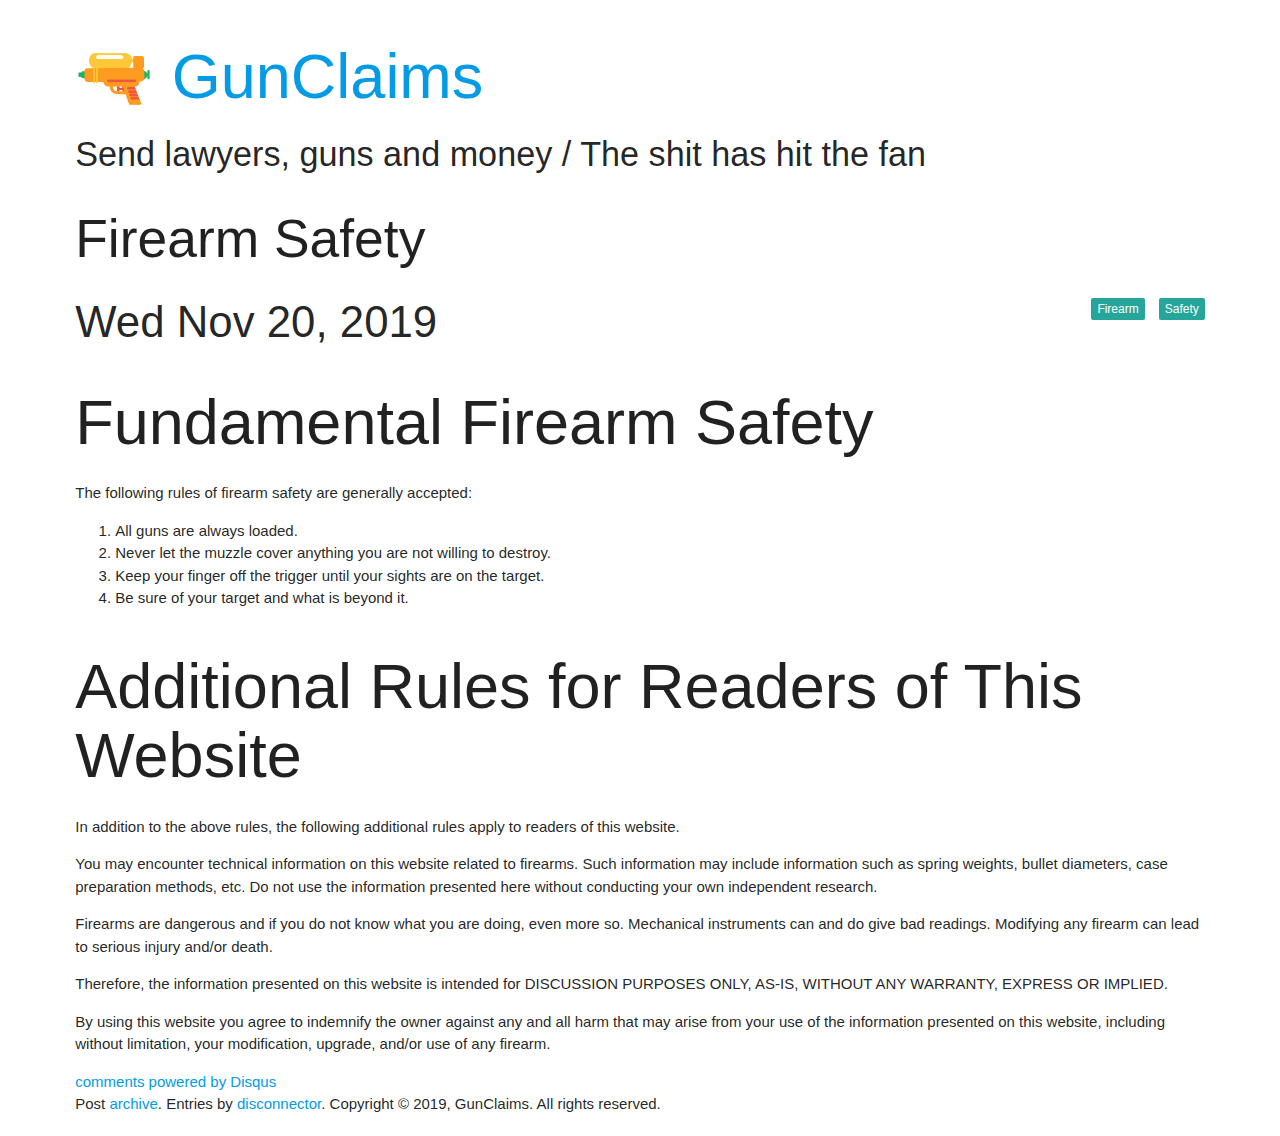
<file: 2019-11-23-firearm-safety.html>
<!DOCTYPE html>
<html lang="en">
  <head>
    
    <meta charset="utf-8">
    <meta itemprop="author" content="">
    <meta itemprop="name" content="GunClaims">
    <meta itemprop="description" content="Send lawyers, guns and money / The shit has hit the fan">
    <link rel="stylesheet" href="css/materialize.min.css"/>
    <script src="js/materialize.min.js"></script>
    <link rel="stylesheet" href="css/site.css"/>
    <link rel="alternate" type="application/atom+xml" href="gunclaims.atom" title="GunClaims blog" />

    <title> GunClaims - Firearm Safety </title>
  </head>
  <body>
    
      <div class="container">
        <div class='row'>
            <div class='col s12'>
              <header>
                <h1 id="title">🔫&nbsp;<a href="/">GunClaims</a></h1>
                <h4 id="tagline">Send lawyers, guns and money / The shit has hit the fan</h4>
              </header>
              <section class="content">
                  
    <article itemscope itemtype="http://schema.org/BlogPosting">
        <h2 id="post-title">Firearm Safety</h2>
        <h3 id="post-created">
          Wed Nov 20, 2019
          <span id="post-tag" class='new badge' data-badge-caption=''>Safety</span>&nbsp;&nbsp;<span class='badge new' data-badge-caption='' id='post-tag'>Firearm</span>
        </h3>
        
        <div id="post-content">
          <h1 id="fundamental-firearm-safety">Fundamental Firearm Safety</h1>
<p>The following rules of firearm safety are generally accepted:</p>
<ol>
<li>All guns are always loaded.</li>
<li>Never let the muzzle cover anything you are not willing to destroy.</li>
<li>Keep your finger off the trigger until your sights are on the target.</li>
<li>Be sure of your target and what is beyond it.</li>
</ol>
<h1 id="additional-rules-for-readers-of-this-website">Additional Rules for Readers of This Website</h1>
<p>In addition to the above rules, the following additional rules apply to
readers of this website.</p>
<p>You may encounter technical information on this website related to
firearms.  Such information may include information such as spring
weights, bullet diameters, case preparation methods, etc.  Do not use
the information presented here without conducting your own independent
research.</p>
<p>Firearms are dangerous and if you do not know what you are doing, even
more so.  Mechanical instruments can and do give bad readings.
Modifying any firearm can lead to serious injury and/or death.</p>
<p>Therefore, the information presented on this website is intended for
DISCUSSION PURPOSES ONLY, AS-IS, WITHOUT ANY WARRANTY, EXPRESS OR
IMPLIED.</p>
<p>By using this website you agree to indemnify the owner against any and
all harm that may arise from your use of the information presented on
this website, including without limitation, your modification, upgrade,
and/or use of any firearm.</p>
<!--
vim: ft=markdown
-->
        </div>
    <div id="disqus_thread"></div>
    <script type="text/javascript">
        /* * * CONFIGURATION VARIABLES: EDIT BEFORE PASTING INTO YOUR WEBPAGE * * */
        var disqus_shortname = 'gunclaims'; // required: replace example with your forum shortname

        /* * * DON'T EDIT BELOW THIS LINE * * */
        (function() {
            var dsq = document.createElement('script'); dsq.type = 'text/javascript'; dsq.async = true;
            dsq.src = 'https://' + disqus_shortname + '.disqus.com/embed.js';
            (document.getElementsByTagName('head')[0] || document.getElementsByTagName('body')[0]).appendChild(dsq);
        })();
    </script>
    <noscript>Please enable JavaScript to view the <a href="http://disqus.com/?ref_noscript">comments powered by Disqus.</a></noscript>
    <a href="http://disqus.com" class="dsq-brlink">comments powered by <span class="logo-disqus">Disqus</span></a>
    
        
    </article>

              </section>
              <footer>
                  Post <a href="archive.html">archive</a>.
                  Entries by <a href="mailto:gunclaims@gmail.com">disconnector</a>.
                  Copyright &copy; 2019, GunClaims.  All rights reserved.
              </footer>
        </div>
      </div>
    
  </body>
        
        <!-- Global site tag (gtag.js) - Google Analytics -->
        <script async src="https://www.googletagmanager.com/gtag/js?id=G-HYYZDHK235"></script>
        <script>
                window.dataLayer = window.dataLayer || [];
        function gtag(){dataLayer.push(arguments);}
        gtag('js', new Date());
        gtag('config', 'G-HYYZDHK235');
        </script>
        
</html>
</file>
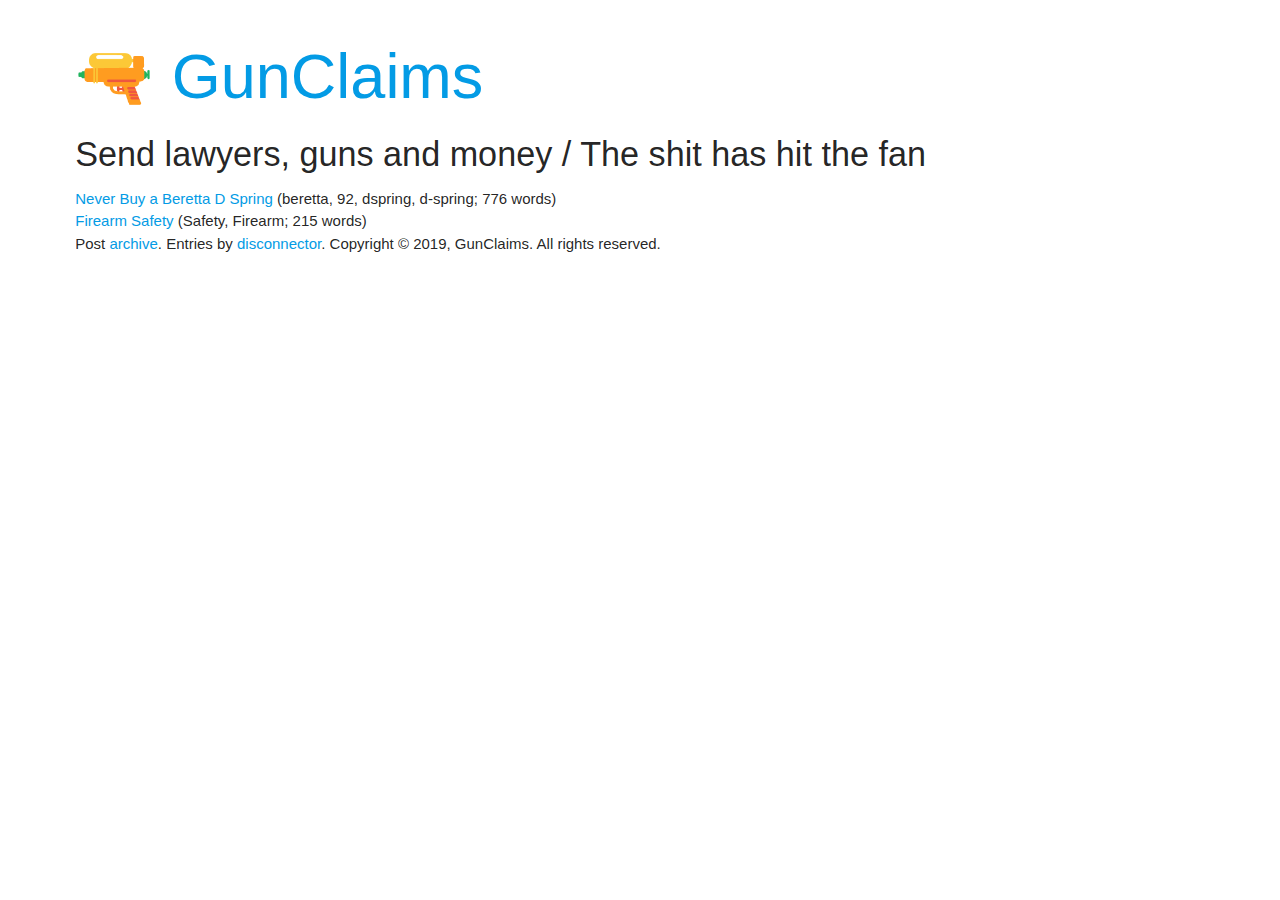
<file: archive.html>
<!DOCTYPE html>
<html lang="en">
  <head>
    
    <meta charset="utf-8">
    <meta itemprop="author" content="">
    <meta itemprop="name" content="GunClaims">
    <meta itemprop="description" content="Send lawyers, guns and money / The shit has hit the fan">
    <link rel="stylesheet" href="css/materialize.min.css"/>
    <script src="js/materialize.min.js"></script>
    <link rel="stylesheet" href="css/site.css"/>
    <link rel="alternate" type="application/atom+xml" href="gunclaims.atom" title="GunClaims blog" />

    <title>GunClaims</title>
  </head>
  <body>
    
      <div class="container">
        <div class='row'>
            <div class='col s12'>
              <header>
                <h1 id="title">🔫&nbsp;<a href="/">GunClaims</a></h1>
                <h4 id="tagline">Send lawyers, guns and money / The shit has hit the fan</h4>
              </header>
              <section class="content">
                  
    <section class="archives">
        
            <a href="2019-11-23-never-buy-a-beretta-d-spring.html">Never Buy a Beretta D Spring</a>
            (<span id="post-tags">beretta, 92, dspring, d-spring</span>; 776
            words)<br/>
        
            <a href="2019-11-23-firearm-safety.html">Firearm Safety</a>
            (<span id="post-tags">Safety, Firearm</span>; 215
            words)<br/>
        
    </section>

              </section>
              <footer>
                  Post <a href="archive.html">archive</a>.
                  Entries by <a href="mailto:gunclaims@gmail.com">disconnector</a>.
                  Copyright &copy; 2019, GunClaims.  All rights reserved.
              </footer>
        </div>
      </div>
    
  </body>
        
        <!-- Global site tag (gtag.js) - Google Analytics -->
        <script async src="https://www.googletagmanager.com/gtag/js?id=G-HYYZDHK235"></script>
        <script>
                window.dataLayer = window.dataLayer || [];
        function gtag(){dataLayer.push(arguments);}
        gtag('js', new Date());
        gtag('config', 'G-HYYZDHK235');
        </script>
        
</html>
</file>
<file: css/site.css>
.container {
        width: 90%;
}
</file>
